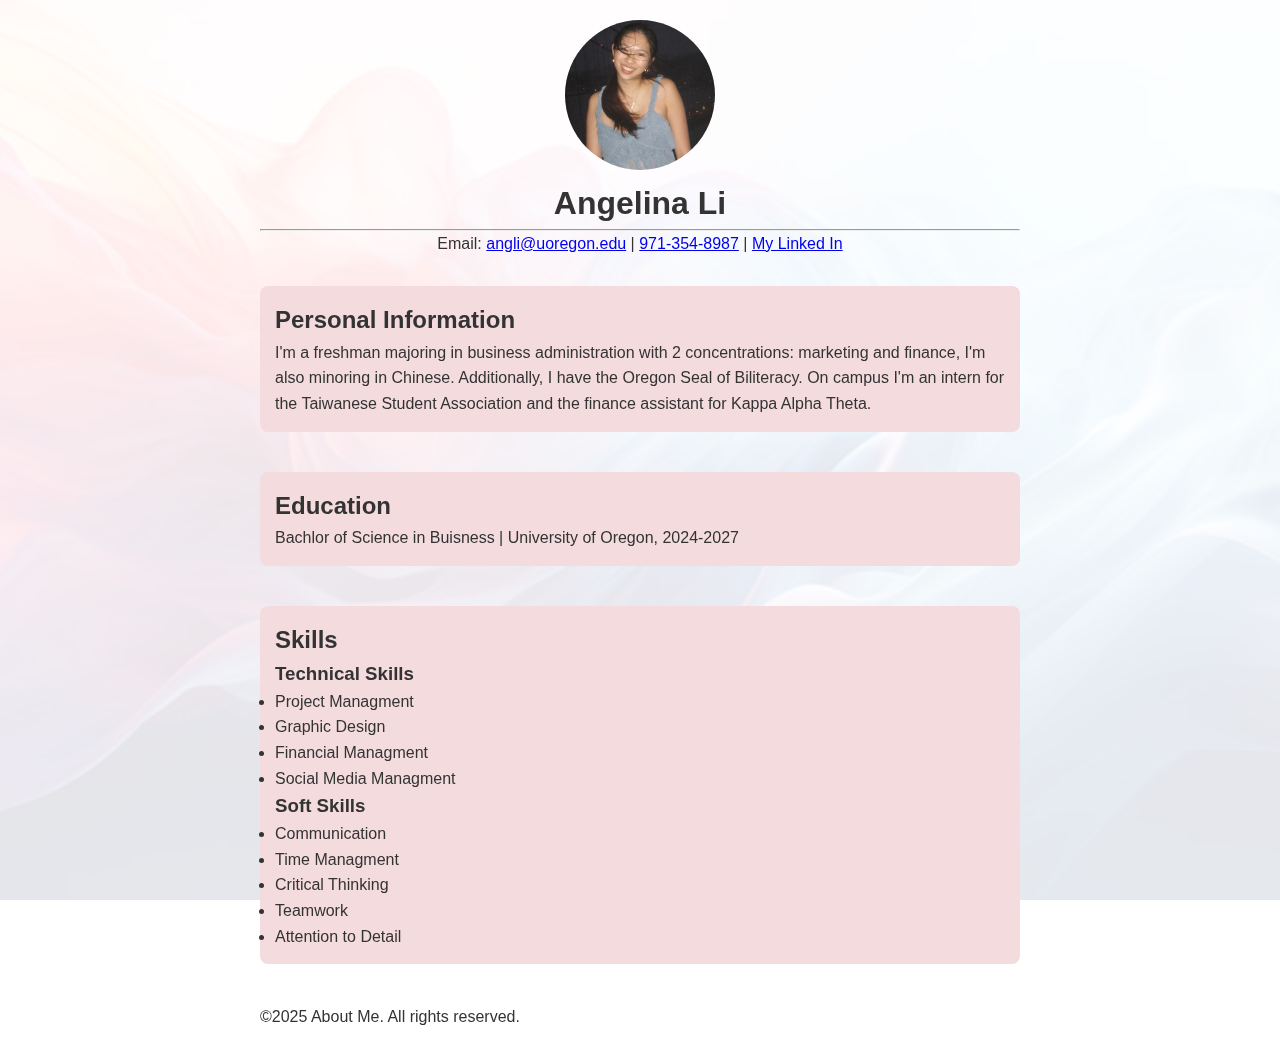
<file: index.html>
<!DOCTYPE html>
<html lang="en">

<head>
    <meta charset="UTF-8">
    <meta name="viewport" content="width=device-width, initial-scale=1.0"> 
    <title>About Me</title>
    <link rel="stylesheet" href="styles.css">
</head>
<body>

    <header>
        <img src="Me.JPG" alt="Photo of Me" class="profile-image"> 
        <h1>Angelina Li</h1>
        <hr>
        <p> Email: <a href="angli@uoregon.edu"> angli@uoregon.edu</a> | <a href="971-354-8987"> 971-354-8987</a> | <a href="https://www.linkedin.com/in/angelina-li-906081304/">My Linked In</a></p> 

    </header>

    <section>
        <h2>Personal Information</h2>
        <p>I'm a freshman majoring in business administration with 2 concentrations: marketing and finance, I'm also minoring in Chinese. Additionally, I have the Oregon Seal of Biliteracy.
            On campus I'm an intern for the Taiwanese Student Association and the finance assistant for Kappa Alpha Theta. 
        </p>
    </section>
    <section> <h2>Education</h2>
        <p> Bachlor of Science in Buisness | University of Oregon, 2024-2027</p>
    </section>
        <section><h2>Skills</h2>
            <h3>Technical Skills</h3>
            <ul>
                <li>Project Managment</li>
                <li>Graphic Design</li>
                <li>Financial Managment</li>
                <li>Social Media Managment</li>
            </ul>
        
            <h3>Soft Skills</h3>
            <ul>
                <li>Communication</li>
                <li>Time Managment</li>
                <li>Critical Thinking</li>
                <li>Teamwork</li>
                <li>Attention to Detail</li>
            </ul>
        </section>
        
    <footer>©2025 About Me. All rights reserved.</footer>
</body>
</html>
</file>
<file: styles.css>
/* Angelina Li */
/* please make sure you change the name of this file to styles.css */

/* Global Styles */
* {
    margin: 0;
    padding: 0;
    box-sizing: border-box;
}
element style
profile-image{
    width: 150px;
    height: 150px;
    border-radius: 50%;
    object-fit: cover;
    border: 3px solid darkslateblue;
    margin-bottom: 15px;
}
img{
    width: 150px;
    height: 150px;
    border-radius: 50%;
    object-fit: cover;
}
header{
    text-align: center;
    margin-bottom: 30px;
}

section{
    margin-bottom: 30pt;
    padding: 15px;
    background-color: rgb(244, 219, 222);
    border-radius: 8px;
}
body {
    font-family: 'Segoe UI', Tahoma, Geneva, Verdana, sans-serif;
    line-height: 1.6;
    color: #333;
    max-width: 800px;
    margin: 0 auto;
    padding: 20px;
    position: relative;
}

/* Background Image with Transparency */
/* need position: fixed; and top: 0; left: 0; */
body:before {
    content: "";
    position: fixed;
    top: 0;
    left: 0;
    width: 100%;
    height: 100%;
    background-image: url('background.jpg');
    background-size: cover;
    background-position: center;
    opacity: 0.1;
    z-index: -1;
}
</file>
